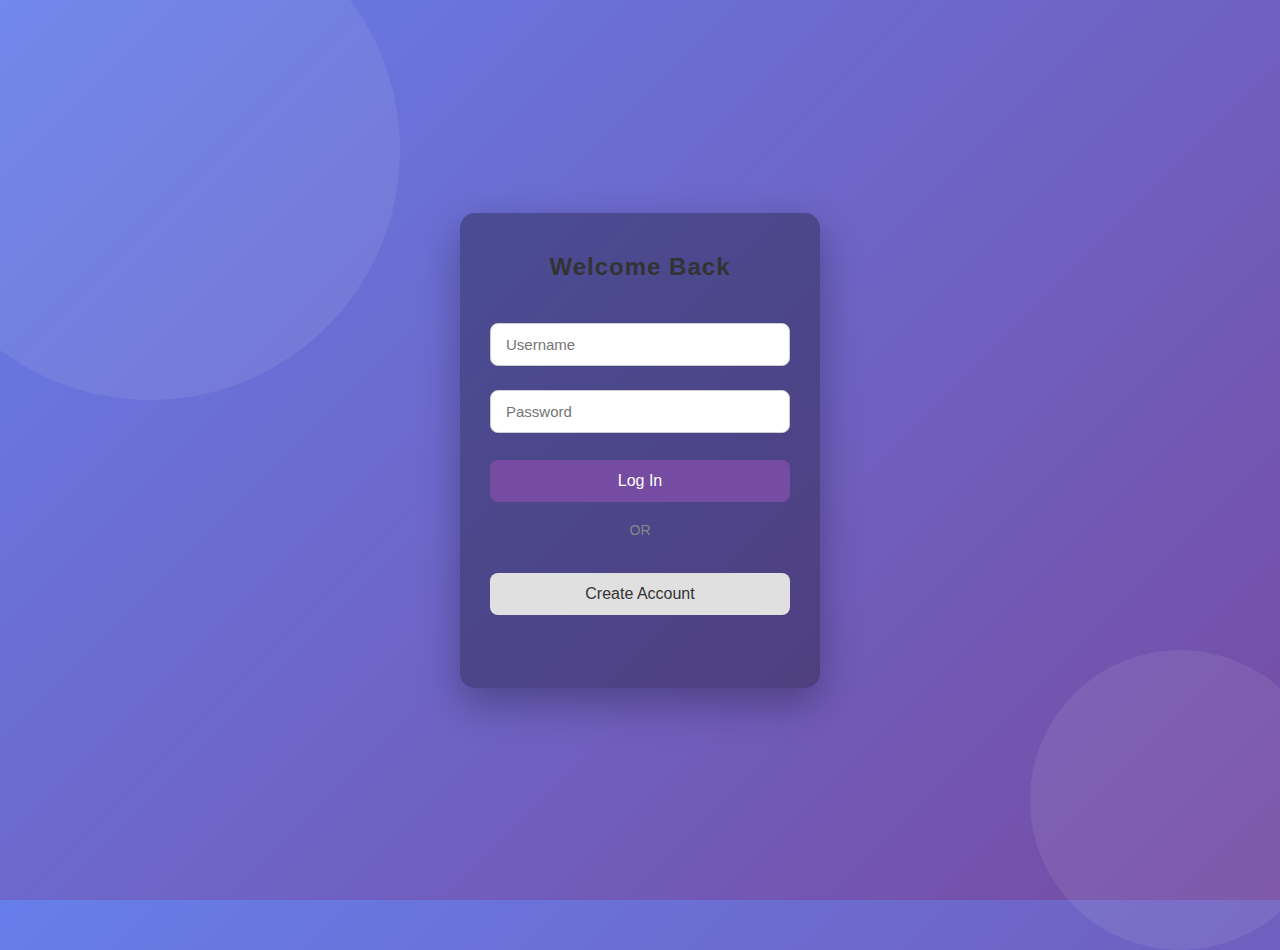
<file: login.html>
<!DOCTYPE html>
<html lang="en">
<head>
    <meta charset="UTF-8">
    <title>Login</title>
    <link rel="stylesheet" href="login.css">
</head>
<body>

<div class="container">
    <h2>Welcome Back</h2>

    <input type="text" id="username" placeholder="Username">
    <input type="password" id="password" placeholder="Password">

    <button id="loginBtn" class="primary-btn">Log In</button>

    <p class="divider">OR</p>

    <button id="signupBtn" class="secondary-btn">Create Account</button>

    <p id="error"></p>
</div>

<script src="login.js"></script>
</body>
</html>
</file>
<file: login.css>
/* ===== Reset & base ===== */
* {
    box-sizing: border-box;
    margin: 0;
    padding: 0;
    font-family: 'Segoe UI', Tahoma, Geneva, Verdana, sans-serif;
}

body {
    height: 100vh;
    display: flex;
    justify-content: center;
    align-items: center;
    background: linear-gradient(135deg, #667eea, #764ba2);
    overflow: hidden;
}

/* ===== Container ===== */
.container {

    background: rgb(0,0,0,0.3);
    width: 360px;
    padding: 40px 30px;
    border-radius: 15px;
    box-shadow: 0 15px 40px rgba(0,0,0,0.3);
    text-align: center;
    position: relative;
    animation: fadeIn 1s ease forwards;
}

/* ===== Title ===== */
.container h2 {
    margin-bottom: 30px;
    color: #333;
    font-weight: 600;
    letter-spacing: 1px;
}

/* ===== Inputs ===== */
.container input {
    width: 100%;
    padding: 12px 15px;
    margin: 12px 0;
    border-radius: 8px;
    border: 1px solid #ccc;
    outline: none;
    font-size: 15px;
    transition: all 0.3s ease;
}

.container input:focus {
    border-color: #764ba2;
    box-shadow: 0 0 8px rgba(118,75,162,0.3);
}

/* ===== Buttons ===== */
.container .primary-btn,
.container .secondary-btn {
    width: 100%;
    padding: 12px;
    margin-top: 15px;
    border: none;
    border-radius: 8px;
    cursor: pointer;
    font-size: 16px;
    transition: all 0.3s ease;
}

/* Primary login button */
.primary-btn {
    background: #764ba2;
    color: #fff;
    font-weight: 500;
}

.primary-btn:hover {
    background: #667eea;
    transform: translateY(-2px);
    box-shadow: 0 5px 15px rgba(0,0,0,0.2);
}

/* Secondary signup button */
.secondary-btn {
    background: #e0e0e0;
    color: #333;
}

.secondary-btn:hover {
    background: #d1d1d1;
    transform: translateY(-2px);
    box-shadow: 0 5px 15px rgba(0,0,0,0.15);
}

/* ===== Divider ===== */
.divider {
    margin: 20px 0;
    font-size: 14px;
    color: #888;
}

/* ===== Error message ===== */
#error {
    margin-top: 15px;
    color: red;
    font-size: 14px;
    min-height: 18px;
}

/* ===== Animations ===== */
@keyframes fadeIn {
    0% {
        opacity: 0;
        transform: translateY(-20px);
    }
    100% {
        opacity: 1;
        transform: translateY(0);
    }
}

/* ===== Optional floating background circles ===== */
body::before,
body::after {
    content: '';
    position: absolute;
    border-radius: 50%;
    background: rgba(255,255,255,0.08);
    animation: float 6s infinite alternate ease-in-out;
}

body::before {
    width: 500px;
    height: 500px;
    top: -100px;
    left: -100px;
}

body::after {
    width: 300px;
    height: 300px;
    bottom: -50px;
    right: -50px;
    animation-duration: 8s;
}

@keyframes float {
    0% { transform: translateY(0) translateX(0); }
    100% { transform: translateY(20px) translateX(20px); }
}
</file>
